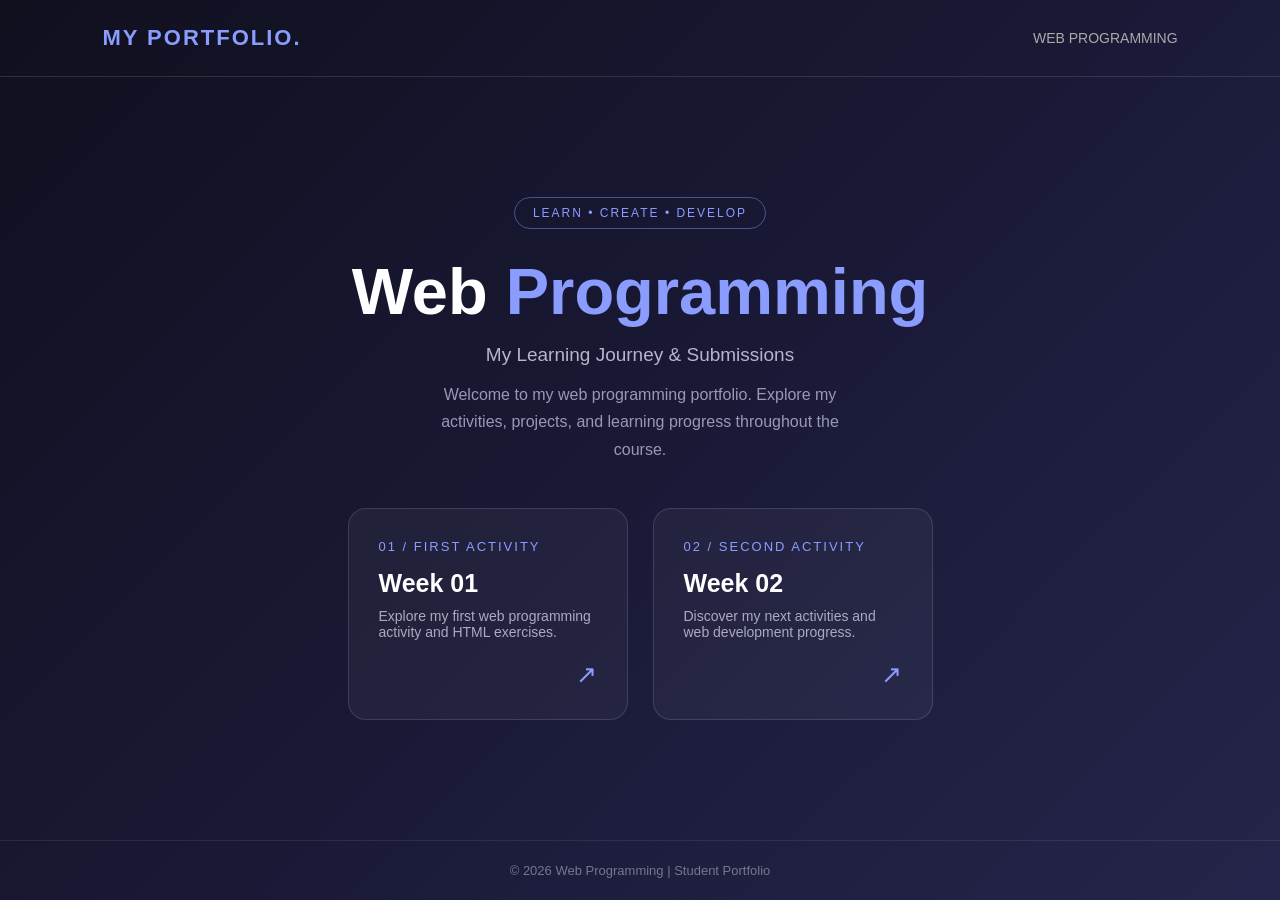
<file: index.html>
<!DOCTYPE html>
<html lang="en">
<head>
    <meta charset="UTF-8">
    <meta name="viewport" content="width=device-width, initial-scale=1.0">
    <title>Web Programming | My Portfolio</title>

    <style>
        * {
            margin: 0;
            padding: 0;
            box-sizing: border-box;
            font-family: 'Segoe UI', sans-serif;
        }

        body {
            min-height: 100vh;
            background: linear-gradient(135deg, #10101f, #191936, #25254b);
            color: white;
            display: flex;
            flex-direction: column;
        }

        header {
            padding: 25px 8%;
            display: flex;
            justify-content: space-between;
            align-items: center;
            border-bottom: 1px solid #ffffff20;
        }

        .logo {
            font-size: 22px;
            font-weight: bold;
            color: #8b9cff;
            letter-spacing: 2px;
        }

        header span {
            color: #aaa;
            font-size: 14px;
        }

        main {
            flex: 1;
            display: flex;
            flex-direction: column;
            justify-content: center;
            align-items: center;
            text-align: center;
            padding: 60px 20px;
        }

        .tag {
            color: #8b9cff;
            border: 1px solid #8b9cff70;
            padding: 8px 18px;
            border-radius: 30px;
            font-size: 12px;
            letter-spacing: 2px;
            margin-bottom: 25px;
        }

        h1 {
            font-size: clamp(38px, 7vw, 65px);
            font-weight: 800;
            margin-bottom: 15px;
        }

        h1 span {
            color: #8b9cff;
        }

        h2 {
            font-size: 19px;
            color: #b5b5d0;
            font-weight: 400;
            margin-bottom: 15px;
        }

        .description {
            color: #9999b5;
            max-width: 450px;
            line-height: 1.7;
            margin-bottom: 45px;
        }

        .submissions {
            display: flex;
            flex-wrap: wrap;
            justify-content: center;
            gap: 25px;
            width: 100%;
            max-width: 750px;
        }

        .card {
            width: 280px;
            padding: 30px;
            text-align: left;
            background: #ffffff0b;
            border: 1px solid #ffffff20;
            border-radius: 18px;
            text-decoration: none;
            color: white;
            transition: 0.3s ease;
        }

        .card:hover {
            transform: translateY(-10px);
            border-color: #8b9cff;
            background: #8b9cff15;
            box-shadow: 0 10px 35px #8b9cff20;
        }

        .number {
            color: #8b9cff;
            font-size: 13px;
            letter-spacing: 2px;
            margin-bottom: 15px;
        }

        .card h3 {
            font-size: 25px;
            margin-bottom: 10px;
        }

        .card p {
            color: #aaaac0;
            font-size: 14px;
        }

        .arrow {
            display: block;
            text-align: right;
            color: #8b9cff;
            font-size: 25px;
            margin-top: 20px;
        }

        footer {
            text-align: center;
            padding: 22px;
            color: #77778f;
            border-top: 1px solid #ffffff15;
            font-size: 13px;
        }
    </style>
</head>

<body>

    <header>
        <div class="logo">MY PORTFOLIO.</div>
        <span>WEB PROGRAMMING</span>
    </header>

    <main>
        <div class="tag">LEARN • CREATE • DEVELOP</div>

        <h1>Web <span>Programming</span></h1>
        <h2>My Learning Journey & Submissions</h2>

        <p class="description">
            Welcome to my web programming portfolio.
            Explore my activities, projects, and learning progress
            throughout the course.
        </p>

        <div class="submissions">

            <a href="week1" class="card">
                <div class="number">01 / FIRST ACTIVITY</div>
                <h3>Week 01</h3>
                <p>Explore my first web programming activity and HTML exercises.</p>
                <span class="arrow">↗</span>
            </a>

            <a href="week2" class="card">
                <div class="number">02 / SECOND ACTIVITY</div>
                <h3>Week 02</h3>
                <p>Discover my next activities and web development progress.</p>
                <span class="arrow">↗</span>
            </a>

        </div>
    </main>

    <footer>
        © 2026 Web Programming | Student Portfolio
    </footer>

</body>
</html>
</file>
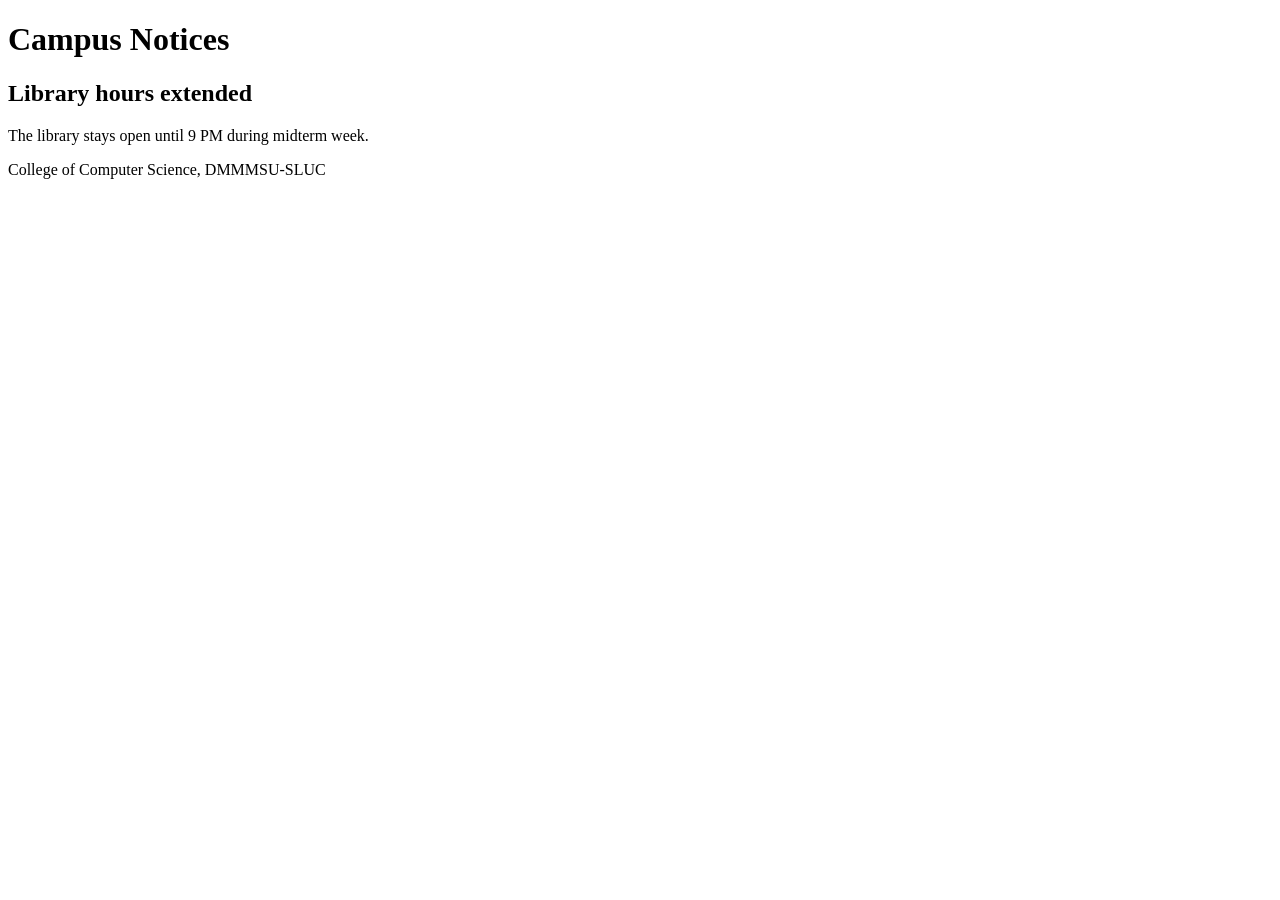
<file: week1/index.html>
<!DOCTYPE html>
<html lang="en">
<head>
  <meta charset="utf-8">
  <meta name="viewport" content="width=device-width, initial-scale=1">
  <title>Campus Notices</title>
</head>
<body>
  <header>
    <h1>Campus Notices</h1>
  </header>
  <main>
    <article class="notice">
      <h2>Library hours extended</h2>
      <p>The library stays open until 9 PM during midterm week.</p>
    </article>
  </main>
  <footer>
    <p>College of Computer Science, DMMMSU-SLUC</p>
  </footer>
</body>
</html>
</file>
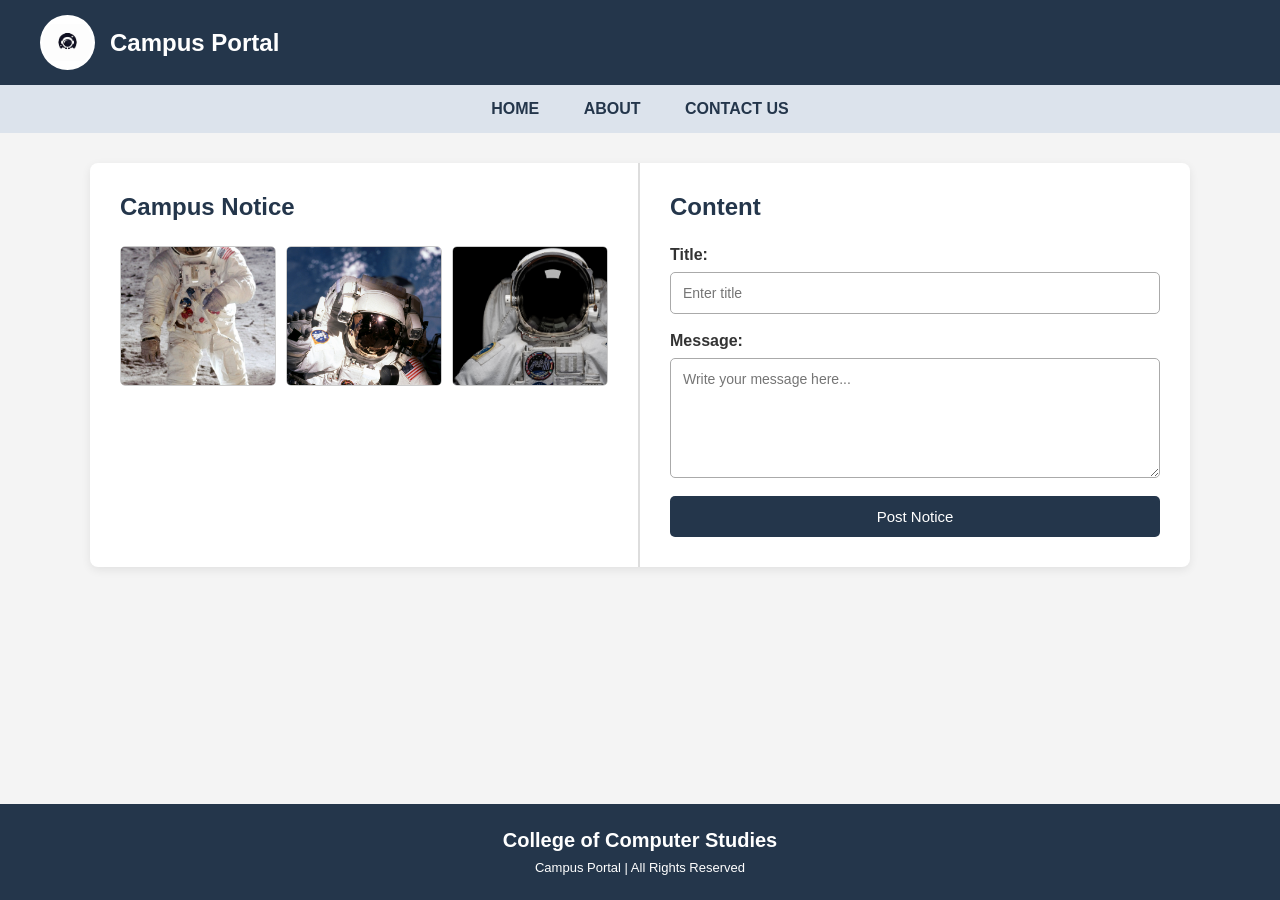
<file: week2/index.html>
<!DOCTYPE html>
<html lang="en">
<head>
    <meta charset="UTF-8">
    <meta name="viewport" content="width=device-width, initial-scale=1.0">

    <title>Campus Portal</title>
    <link rel="stylesheet" href="styles.css">

</head>

<body>
    <!-- HEADER -->
    <header class="header">
    <div class="logo">
        <img src="logo1.jpg" alt="Campus Logo" class="campus-logo">
        <h2>Campus Portal</h2>
    </div>
</header>
    
    <!-- NAVIGATION BAR -->
    <nav class="navbar">

        <a href="#">HOME</a>

        <a href="#">ABOUT</a>

        <a href="#">CONTACT US</a>

    </nav>
    <!-- MAIN CONTENT -->

    <main class="container">

        <!-- CAMPUS NOTICE -->

        <section class="campus-notice">
            <h2>Campus Notice</h2>
            <div class="image-container">



                <div class="image-box">

                    <img

                        src="img1.jpg"

                        alt="Campus Notice Image 1">

                </div>
                <div class="image-box">

                    <img

                        src="img2.jpg"

                        alt="Campus Notice Image 2">

                </div>



                <div class="image-box">

                    <img

                        src="img3.jpg"

                        alt="Campus Notice Image 3">

                </div>



            </div>



        </section>



        <!-- CONTENT FORM -->

        <section class="content">



            <h2>Content</h2>



            <form>



                <label for="title">Title:</label>



                <input

                    type="text"

                    id="title"

                    name="title"

                    placeholder="Enter title"

                    required

                >



                <label for="message">Message:</label>



                <textarea

                    id="message"

                    name="message"

                    placeholder="Write your message here..."

                    required

                ></textarea>



                <button type="button">Post Notice</button>



            </form>



        </section>



    </main>



    <!-- FOOTER -->

    <footer class="footer">



        <h2>College of Computer Studies</h2>



        <p>Campus Portal | All Rights Reserved</p>



    </footer>



</body>

</html>
</file>
<file: week2/styles.css>
/*GENERAL STYLE */
* {
    margin: 0;
    padding: 0;
    box-sizing: border-box;
    font-family: Arial, sans-serif;
}
body {
    background-color: #f4f4f4;
    min-height: 100vh;
    display: flex;
    flex-direction: column;
}

/* HEADER */
.header {
    background-color: #24364b;
    color: white;
    padding: 15px 40px;

    display: flex;
    justify-content: flex-start;
    align-items: center;
}

.logo {
    display: flex;
    align-items: center;
    gap: 15px;
}

.campus-logo {
    width: 55px;
    height: 55px;
    object-fit: contain;
    border-radius: 50%;
    background-color: white;
    padding: 3px;
}

.header h2 {
    font-size: 24px;
    text-align: left;
}

/* NAVIGATION BAR */
.navbar {
    background-color: #dce3ec;
    padding: 15px;
    text-align: center;
}

.navbar a {
    color: #24364b;
    text-decoration: none;
    font-weight: bold;
    margin: 0 20px;
    transition: color 0.3s;
}

.navbar a:hover {
    color: #007bff;
}

/* MAIN CONTAINER */
.container {
    display: grid;

    /* TWO COLUMNS IN ONE ROW */
    grid-template-columns: 1fr 1fr;

    align-items: stretch;
    gap: 0;

    min-height: 350px;

    background-color: white;
    margin: 30px auto;
    width: 90%;
    max-width: 1100px;

    border-radius: 8px;
    overflow: hidden;
    box-shadow: 0 3px 10px rgba(0, 0, 0, 0.08);
}

/* CAMPUS NOTICE */
.campus-notice {
    padding: 30px;
    border-right: 2px solid #ddd;
}

.campus-notice h2,
.content h2 {
    margin-bottom: 25px;
    color: #24364b;
}

/* IMAGE CONTAINER */
.image-container {
    display: grid;
    grid-template-columns: repeat(3, 1fr);
    gap: 10px;
}

.image-box {
    width: 100%;
}

.image-box img {
    width: 100%;
    height: 140px;
    object-fit: cover;
    border: 1px solid #ccc;
    border-radius: 5px;
    display: block;
}
/* IMAGE ANIMATION */
.image-box {
    width: 100%;
    overflow: hidden;
    border-radius: 5px;
    animation: floatImage 3s ease-in-out infinite;
}

/* IMAGE ZOOM EFFECT */
.image-box img {
    width: 100%;
    height: 140px;
    object-fit: cover;
    border: 1px solid #ccc;
    border-radius: 5px;
    display: block;

    transition: transform 0.5s ease;
}

/* HOVER ANIMATION */
.image-box:hover img {
    transform: scale(1.15);
}

/* FLOATING ANIMATION */
@keyframes floatImage {
    0%, 100% {
        transform: translateY(0);
    }

    50% {
        transform: translateY(-8px);
    }
}
/* CONTENT FORM */
.content {
    padding: 30px;
}

.content form {
    display: flex;
    flex-direction: column;
}

.content label {
    margin-bottom: 8px;
    font-weight: bold;
    color: #333;
}

.content input,
.content textarea {
    width: 100%;
    padding: 12px;
    margin-bottom: 18px;
    border: 1px solid #aaa;
    border-radius: 5px;
    font-size: 14px;
    outline: none;
}

.content input:focus,
.content textarea:focus {
    border-color: #24364b;
    box-shadow: 0 0 4px rgba(36, 54, 75, 0.2);
}

.content textarea {
    height: 120px;
    resize: vertical;
}

/* BUTTON */
.content button {
    padding: 12px;
    background-color: #24364b;
    color: white;
    border: none;
    border-radius: 5px;
    cursor: pointer;
    font-size: 15px;
    transition: background-color 0.3s;
}

.content button:hover {
    background-color: #405b78;
}

/* FOOTER */
.footer {
    background-color: #24364b;
    color: white;
    text-align: center;
    padding: 25px;
    margin-top: auto;
}

.footer h2 {
    font-size: 20px;
}

.footer p {
    margin-top: 8px;
    font-size: 13px;
}

/* TABLET RESPONSIVE DESIGN */
@media (max-width: 900px) {

    .container {
        width: 95%;
    }

    .campus-notice,
    .content {
        padding: 20px;
    }

    .image-box img {
        height: 110px;
    }

}

/* MOBILE RESPONSIVE DESIGN */
@media (max-width: 600px) {

    .header {
        padding: 15px 20px;
    }

    .container {
        grid-template-columns: 1fr;
        width: 92%;
        margin: 20px auto;
    }

    .campus-notice {
        border-right: none;
        border-bottom: 2px solid #ddd;
    }

    .image-container {
        grid-template-columns: repeat(3, 1fr);
        gap: 7px;
    }

    .image-box img {
        height: 90px;
    }

    .navbar {
        padding: 12px 5px;
    }

    .navbar a {
        margin: 0 8px;
        font-size: 12px;
    }

    .campus-notice,
    .content {
        padding: 20px;
    }

    .footer h2 {
        font-size: 17px;
    }

}
</file>
